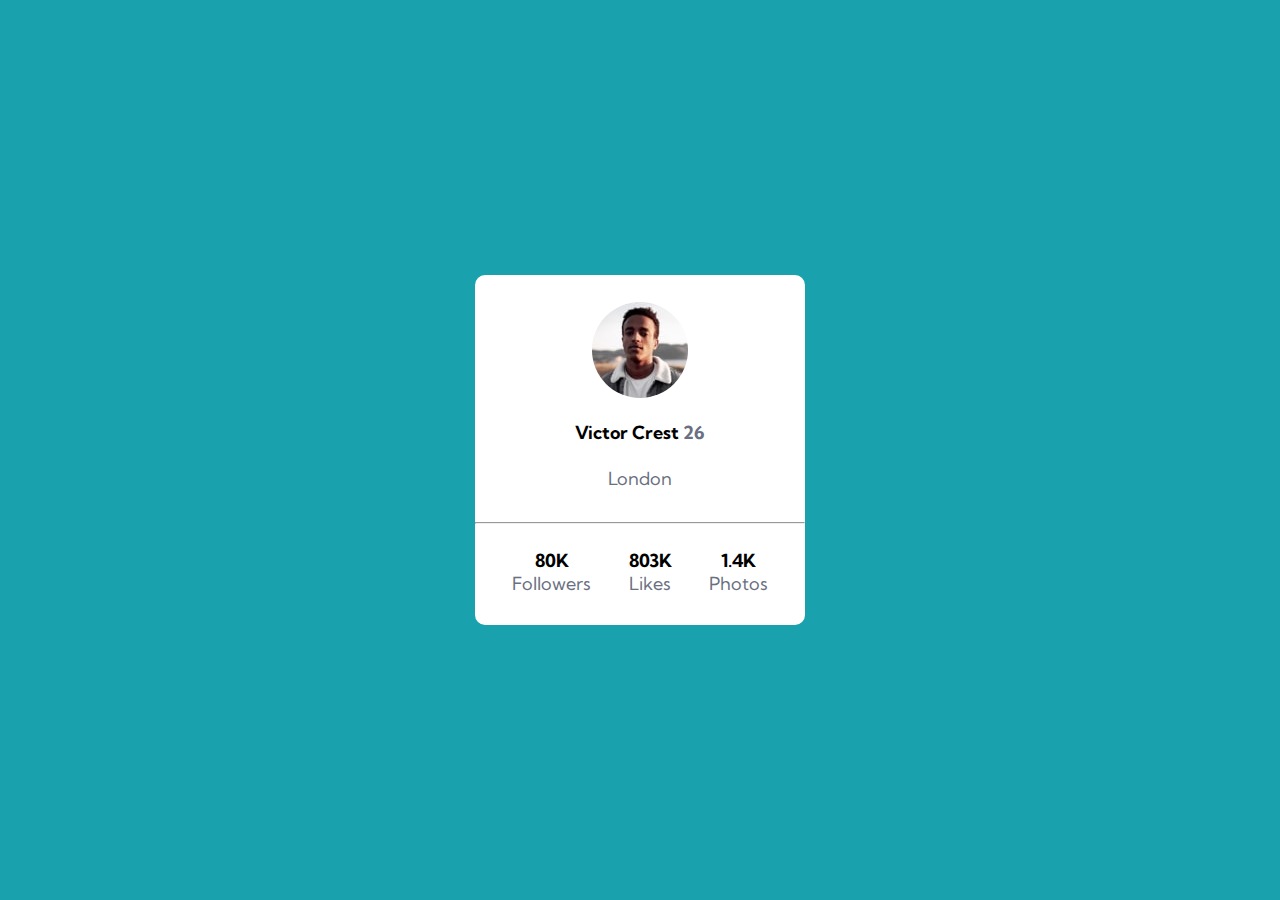
<file: resolucao-devquest/index.html>
<!DOCTYPE html>
<html lang="en">
<head>
  <meta charset="UTF-8">
  <meta name="viewport" content="width=device-width, initial-scale=1.0">
  <link rel="icon" type="image/png" sizes="32x32" href="./src/images/favicon-32x32.png">
  <link rel="stylesheet" href="./src/css/reset.css">
  <link rel="stylesheet" href="./src/css/variables.css">
  <link rel="stylesheet" href="./src/css/style.css">
  <title>Frontend Mentor | Profile card component</title>
</head>
<body>
    <main class="container">
        <div class="card">
            <div class="profile-informations">
                <img src="./src/images/image-victor.jpg" alt="Profile picture image">
                <p>Victor Crest <span class="age">26</span></p>
                <span class="city">London</span>
            </div>
            <hr>
            <ul class="profile-numbers">
                <li class="info">
                    <p class="counter">80K</p>
                    <span class="counter-type">Followers</sp>
                </li>
                <li class="info">
                    <p class="counter">803K</p>
                    <span class="counter-type">Likes</span>
                </li>
                <li class="info">
                    <p class="counter">1.4K</p>
                    <span class="counter-type">Photos</span>
                </li>
            </ul>
        </div>
    </main>
</body>
</html>
</file>
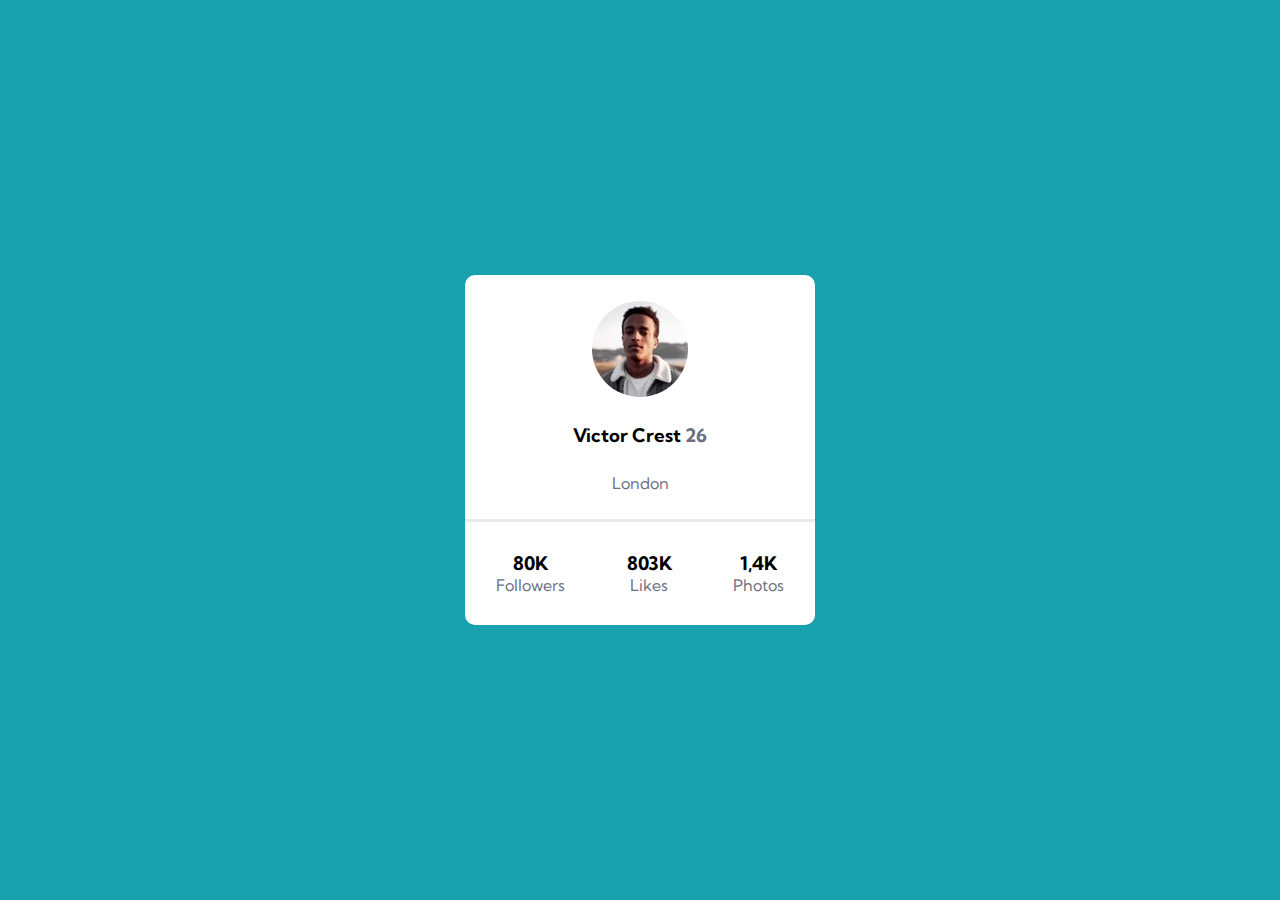
<file: resolucao-israel/index.html>
<!DOCTYPE html>
<html lang="en">

<head>
    <meta charset="UTF-8">
    <meta name="viewport" content="width=device-width, initial-scale=1.0">
    <title>Cartão de perfil</title>

    <link rel="shortcut icon" href="src/images/favicon-32x32.png" type="image/x-icon">

    <link rel="stylesheet" href="src/css/reset.css">
    <link rel="stylesheet" href="src/css/style.css">
</head>

<body>
    <main class="container">
        <section class="cartao">
            <div class="informacao-perfil">
                <img src="src/images/image-victor.jpg" alt="foto-perfil">
                <h3>Victor Crest <span>26</span></h3>
                <p>London</p>
            </div>

            <div class="informacao-contador">
                <div class="item">
                    <h3>80K</h3>
                    <p>Followers</p>
                </div>

                <div class="item">
                    <h3>803K</h3>
                    <p>Likes</p>
                </div>

                <div class="item">
                    <h3>1,4K</h3>
                    <p>Photos</p>
                </div>
            </div>
        </section>
    </main>
</body>

</html>
</file>
<file: resolucao-devquest/src/css/variables.css>
:root{  
    --background-color: hsl(185, 75%, 39%);
    --text-color: hsl(227, 10%, 46%);
    --card-color: hsl(0, 0%, 59%);
}
</file>
<file: resolucao-devquest/src/css/style.css>
@import url('https://fonts.googleapis.com/css2?family=Kumbh+Sans:wght@400;700&display=swap');

body{
    background-color: var(--background-color);
    height: 100vh;
    font-family: 'Kumbh Sans', sans-serif;
    font-size: 18px;
}

hr{
    width: 100%;
}

.container{
    display: flex;
    align-items: center;
    justify-content: center;
    height: 100%;
}

.card{
    display: flex;
    flex-direction: column;
    align-items: center;
    justify-content: space-between;
    gap: 25px;
    background-color: #fff;
    border-radius: 10px;
    margin: 20px;
    width: 330px;
    height: 350px;
}

.card .profile-informations{
    display: flex;
    flex-direction: column;
    justify-content: space-around;
    align-items: center;
    gap: 10px;
    height: 100%;
}

.card .profile-informations img{
    border-radius: 50%;
    margin-top: 20px;
}

.card .profile-numbers{
    display: flex;
    align-items: center;
    justify-content: space-evenly;
    width: 100%;
    padding-bottom: 30px;
    text-align: center;
}

.profile-numbers .info .counter, 
.card .profile-informations p{
    font-weight: 700;
}

.card .profile-informations .age,
.card .profile-informations .city, 
.profile-numbers .info .counter-type{
    color: var(--text-color);
}
</file>
<file: resolucao-israel/src/css/style.css>
@import url('https://fonts.googleapis.com/css2?family=Kumbh+Sans:wght@400;700&display=swap');

:root {
    --background-color: hsl(185, 75%, 39%);
    --text-color: hsl(227, 10%, 46%);
}

body {
    background-color: var(--background-color, aqua);
    font-family: 'Kumbh Sans', sans-serif;
    height: 100vh;
}

.container {
    display: flex;
    justify-content: center;
    align-items: center;
    height: 100%;
}

.cartao {
    display: flex;
    flex-direction: column;
    justify-content: space-between;
    background-color: white;
    width: 350px;
    height: 350px;
    border-radius: 10px;
}

.cartao .informacao-perfil {
    display: flex;
    flex-direction: column;
    justify-content: space-evenly;
    align-items: center;
    height: 100%;
    border-bottom: 3px solid rgb(234, 234, 234);
}

.cartao .informacao-contador {
    display: flex;
    justify-content: space-evenly;
    text-align: center;
}

.cartao .item {
    margin: 20px;
    padding: 10px;
}

img {
    border-radius: 50%;
}

span, p {
    color: var(--text-color);
}
</file>
